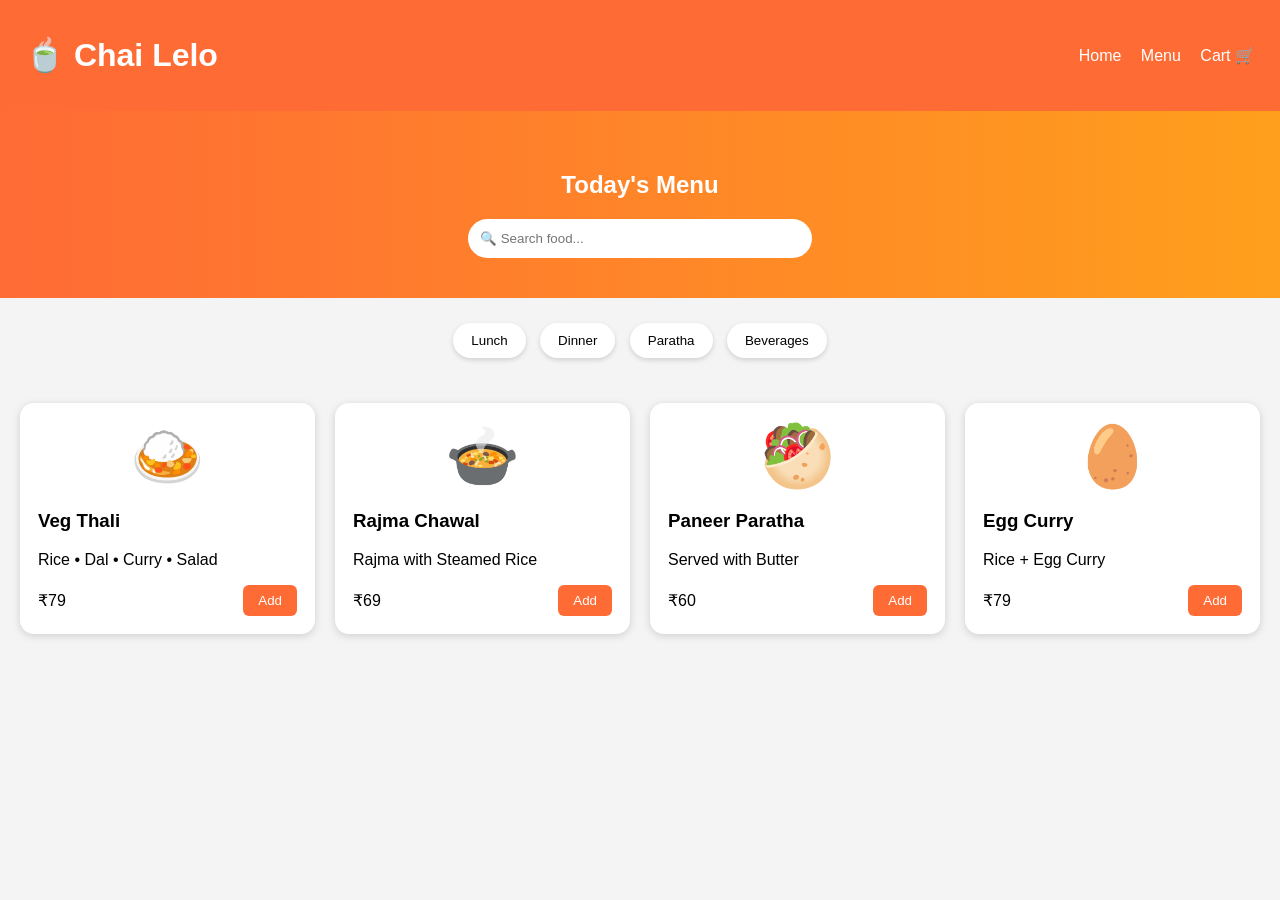
<file: menu.html>
<!DOCTYPE html>
<html lang="en">
<head>
<meta charset="UTF-8">
<meta name="viewport" content="width=device-width, initial-scale=1.0">
<title>Menu - Chai Lelo</title>
<link rel="stylesheet" href="css/menu.css">
</head>
<body>
<header>
<h1>🍵 Chai Lelo</h1>
<nav>
<a href="index.html">Home</a>
<a href="menu.html">Menu</a>
<a href="cart.html">Cart 🛒</a>
</nav>
</header>

<section class="hero">
<h2>Today's Menu</h2>
<input type="text" placeholder="🔍 Search food...">
</section>

<section class="categories">
<button>Lunch</button>
<button>Dinner</button>
<button>Paratha</button>
<button>Beverages</button>
</section>

<section class="grid">
<div class="card">
<div class="img">🍛</div>
<h3>Veg Thali</h3>
<p>Rice • Dal • Curry • Salad</p>
<div class="bottom"><span>₹79</span><button>Add</button></div>
</div>

<div class="card">
<div class="img">🍲</div>
<h3>Rajma Chawal</h3>
<p>Rajma with Steamed Rice</p>
<div class="bottom"><span>₹69</span><button>Add</button></div>
</div>

<div class="card">
<div class="img">🥙</div>
<h3>Paneer Paratha</h3>
<p>Served with Butter</p>
<div class="bottom"><span>₹60</span><button>Add</button></div>
</div>

<div class="card">
<div class="img">🥚</div>
<h3>Egg Curry</h3>
<p>Rice + Egg Curry</p>
<div class="bottom"><span>₹79</span><button>Add</button></div>
</div>
</section>

</body>
</html>
</file>
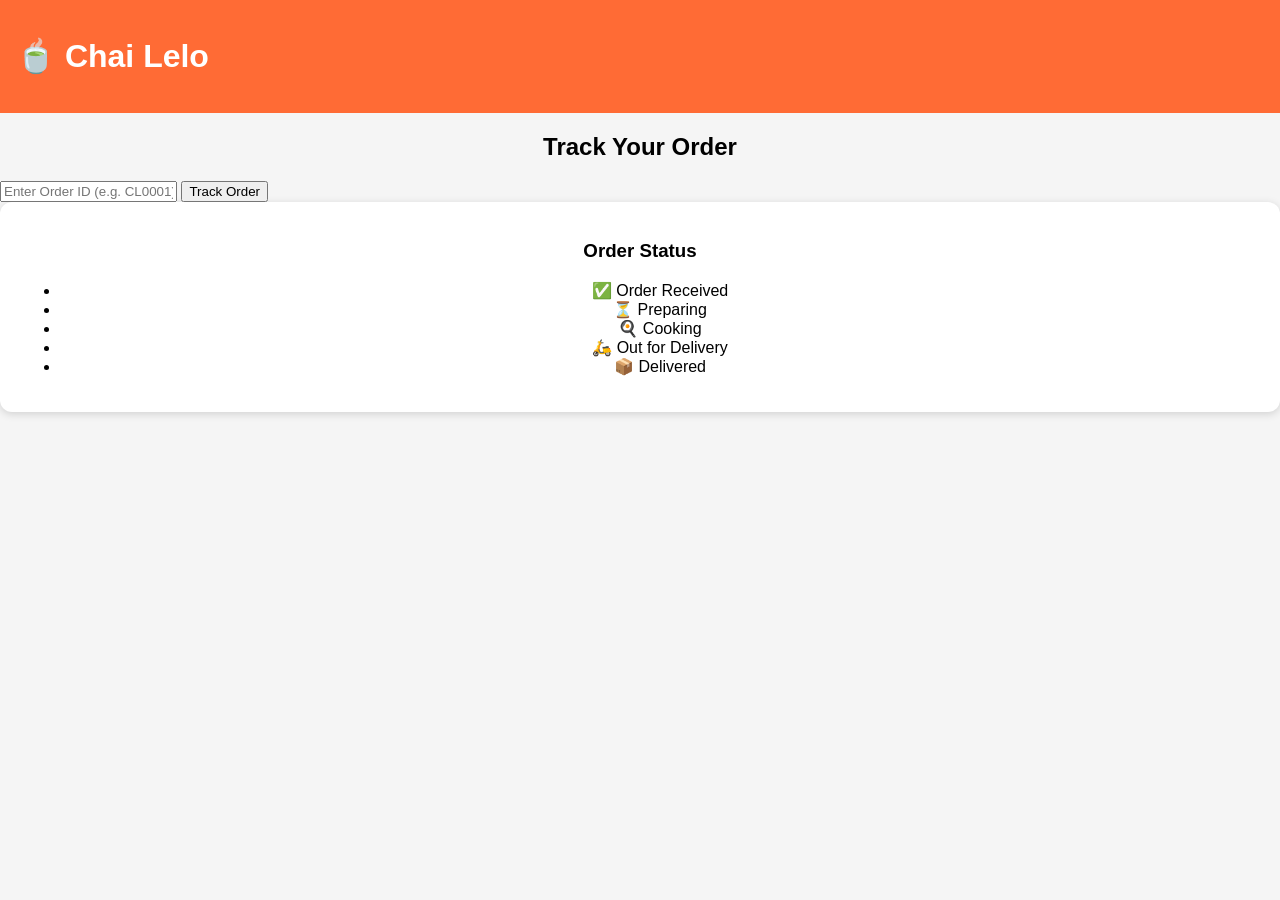
<file: track-order.html>
<!DOCTYPE html>
<html><head><meta charset="UTF-8"><meta name="viewport" content="width=device-width,initial-scale=1">
<title>Track Order - Chai Lelo</title>
<link rel="stylesheet" href="css/style.css">
</head>
<body>
<header><h1>🍵 Chai Lelo</h1></header>
<main class="container">
<h2>Track Your Order</h2>
<input type="text" placeholder="Enter Order ID (e.g. CL0001)">
<button>Track Order</button>
<div class="card">
<h3>Order Status</h3>
<ul>
<li>✅ Order Received</li>
<li>⏳ Preparing</li>
<li>🍳 Cooking</li>
<li>🛵 Out for Delivery</li>
<li>📦 Delivered</li>
</ul>
</div>
</main>
</body></html>
</file>
<file: css/menu.css>
body{margin:0;font-family:Arial;background:#f4f4f4}
header{display:flex;justify-content:space-between;align-items:center;background:#ff6b35;color:#fff;padding:15px 25px}
nav a{color:#fff;text-decoration:none;margin-left:15px}
.hero{background:linear-gradient(90deg,#ff6b35,#ff9f1c);padding:40px;text-align:center;color:#fff}
.hero input{width:320px;max-width:90%;padding:12px;border:none;border-radius:30px}
.categories{text-align:center;padding:20px}
.categories button{margin:5px;padding:10px 18px;border:none;background:#fff;border-radius:20px;cursor:pointer;box-shadow:0 2px 5px rgba(0,0,0,.15)}
.grid{display:grid;grid-template-columns:repeat(auto-fit,minmax(240px,1fr));gap:20px;padding:20px}
.card{background:#fff;border-radius:14px;padding:18px;box-shadow:0 2px 8px rgba(0,0,0,.15)}
.img{text-align:center;font-size:60px}
.bottom{display:flex;justify-content:space-between;align-items:center;margin-top:15px}
.bottom button{background:#ff6b35;color:#fff;border:none;padding:8px 15px;border-radius:6px;cursor:pointer}
</file>
<file: css/style.css>
body{margin:0;font-family:Arial;background:#f5f5f5}header{display:flex;justify-content:space-between;padding:16px;background:#ff6b35;color:#fff}nav a{color:#fff;margin-left:12px;text-decoration:none}.hero{padding:70px;text-align:center;background:linear-gradient(90deg,#ff6b35,#ff9f1c);color:#fff}.btn{background:#222;color:#fff;padding:10px 18px;border-radius:8px;text-decoration:none}.cats,.grid{display:grid;grid-template-columns:repeat(auto-fit,minmax(180px,1fr));gap:18px;padding:20px}.cats div,.card{background:#fff;padding:20px;border-radius:12px;text-align:center;box-shadow:0 2px 8px rgba(0,0,0,.15)}h2{text-align:center}footer{text-align:center;padding:20px}
</file>
